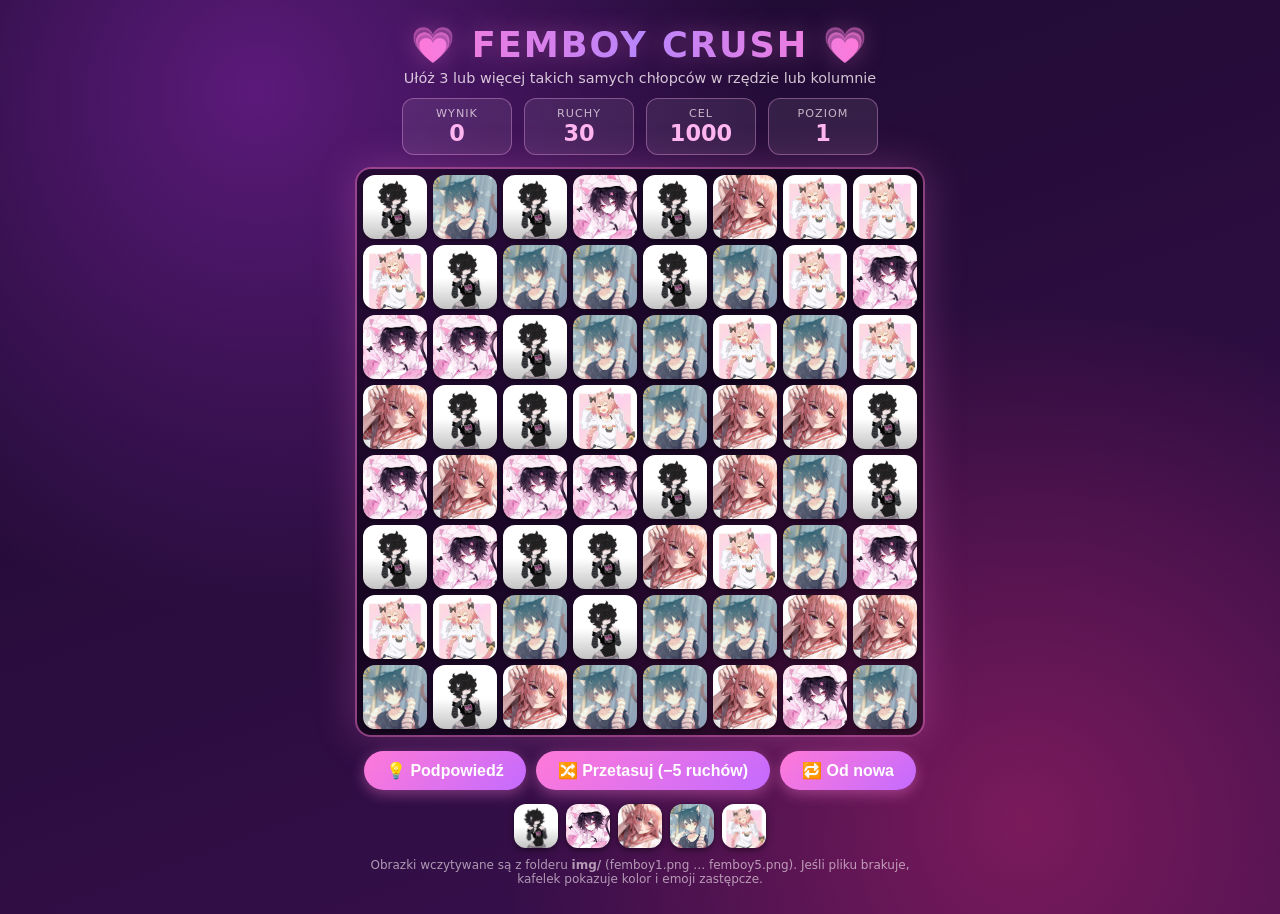
<file: femboy-crush/index.html>
<!DOCTYPE html>
<html lang="pl">
<head>
<meta charset="utf-8">
<meta name="viewport" content="width=device-width, initial-scale=1">
<title>Femboy Crush</title>
<style>
  :root {
    --bg1: #1a0b2e;
    --bg2: #3b0f4f;
    --pink: #ff7ad9;
    --pink2: #ffb6f0;
    --white: #fff4fb;
    --tile: 64px;
    --gap: 6px;
  }
  * { box-sizing: border-box; }
  body {
    margin: 0;
    min-height: 100vh;
    font-family: "Segoe UI", system-ui, sans-serif;
    color: var(--white);
    background: radial-gradient(circle at 20% 10%, #5b1a7a 0, transparent 40%),
                radial-gradient(circle at 80% 90%, #7a1a5b 0, transparent 40%),
                linear-gradient(160deg, var(--bg1), var(--bg2));
    display: flex;
    flex-direction: column;
    align-items: center;
    padding: 16px;
    user-select: none;
  }
  h1 {
    margin: 8px 0 4px;
    font-size: 2.2rem;
    letter-spacing: 2px;
    background: linear-gradient(90deg, var(--pink), #b388ff, var(--pink));
    -webkit-background-clip: text;
    background-clip: text;
    color: transparent;
    text-shadow: 0 0 24px rgba(255, 122, 217, .35);
  }
  .sub { margin: 0 0 12px; opacity: .8; font-size: .9rem; }
  .hud {
    display: flex;
    gap: 12px;
    flex-wrap: wrap;
    justify-content: center;
    margin-bottom: 12px;
  }
  .stat {
    background: rgba(255,255,255,.08);
    border: 1px solid rgba(255,182,240,.35);
    border-radius: 12px;
    padding: 8px 16px;
    min-width: 110px;
    text-align: center;
  }
  .stat .label { font-size: .7rem; text-transform: uppercase; letter-spacing: 1px; opacity: .7; }
  .stat .value { font-size: 1.4rem; font-weight: 700; color: var(--pink2); }
  #board {
    display: grid;
    grid-template-columns: repeat(8, var(--tile));
    grid-template-rows: repeat(8, var(--tile));
    gap: var(--gap);
    padding: var(--gap);
    background: rgba(0,0,0,.35);
    border-radius: 16px;
    border: 2px solid rgba(255,122,217,.5);
    box-shadow: 0 0 40px rgba(255,122,217,.25), inset 0 0 30px rgba(0,0,0,.4);
    position: relative;
    touch-action: none;
  }
  .tile {
    width: var(--tile);
    height: var(--tile);
    border-radius: 12px;
    overflow: hidden;
    cursor: pointer;
    position: relative;
    transition: transform .18s ease, opacity .25s ease, box-shadow .15s;
    box-shadow: 0 2px 6px rgba(0,0,0,.5);
    background-size: cover;
    background-position: center top;
    display: flex;
    align-items: center;
    justify-content: center;
    font-size: 2rem;
  }
  .tile:hover { transform: scale(1.06); }
  .tile.selected {
    transform: scale(1.1);
    box-shadow: 0 0 0 3px var(--pink), 0 0 20px var(--pink);
    z-index: 2;
  }
  .tile.matched {
    animation: pop .35s ease forwards;
  }
  .tile.fall { animation: drop .3s ease-out; }
  .tile.shake { animation: shake .3s; }
  .tile.hint { animation: hint 1s infinite; }
  @keyframes pop {
    0% { transform: scale(1); opacity: 1; }
    60% { transform: scale(1.3) rotate(8deg); opacity: .9; filter: brightness(1.8); }
    100% { transform: scale(0); opacity: 0; }
  }
  @keyframes drop {
    from { transform: translateY(-70px); opacity: .3; }
    to { transform: translateY(0); opacity: 1; }
  }
  @keyframes shake {
    0%,100% { transform: translateX(0); }
    25% { transform: translateX(-6px); }
    75% { transform: translateX(6px); }
  }
  @keyframes hint {
    0%,100% { box-shadow: 0 0 0 0 rgba(255,122,217,0); }
    50% { box-shadow: 0 0 0 4px rgba(255,122,217,.9); }
  }
  .heart {
    position: absolute;
    pointer-events: none;
    font-size: 1.4rem;
    animation: floatUp 1s ease-out forwards;
    z-index: 5;
  }
  @keyframes floatUp {
    from { transform: translateY(0) scale(1); opacity: 1; }
    to { transform: translateY(-80px) scale(1.6); opacity: 0; }
  }
  .combo {
    position: absolute;
    left: 50%; top: 50%;
    transform: translate(-50%,-50%);
    font-size: 2.4rem;
    font-weight: 900;
    color: var(--pink2);
    text-shadow: 0 0 20px var(--pink);
    pointer-events: none;
    animation: comboPop .8s ease-out forwards;
    z-index: 6;
  }
  @keyframes comboPop {
    0% { transform: translate(-50%,-50%) scale(.4); opacity: 0; }
    30% { transform: translate(-50%,-50%) scale(1.2); opacity: 1; }
    100% { transform: translate(-50%,-90%) scale(1); opacity: 0; }
  }
  .controls { margin-top: 14px; display: flex; gap: 10px; flex-wrap: wrap; justify-content: center; }
  button {
    background: linear-gradient(135deg, var(--pink), #c46bff);
    color: #fff;
    border: none;
    border-radius: 999px;
    padding: 10px 22px;
    font-size: 1rem;
    font-weight: 700;
    cursor: pointer;
    box-shadow: 0 4px 14px rgba(255,122,217,.4);
    transition: transform .1s;
  }
  button:hover { transform: translateY(-2px); }
  button:active { transform: translateY(1px); }
  #overlay {
    position: fixed; inset: 0;
    background: rgba(10,0,20,.85);
    display: none;
    align-items: center; justify-content: center;
    z-index: 100;
  }
  #overlay.show { display: flex; }
  .card {
    background: linear-gradient(160deg, #2b0f45, #4a1560);
    border: 2px solid var(--pink);
    border-radius: 20px;
    padding: 28px 36px;
    text-align: center;
    max-width: 90vw;
    box-shadow: 0 0 60px rgba(255,122,217,.4);
  }
  .card h2 { margin: 0 0 8px; font-size: 2rem; color: var(--pink2); }
  .card p { margin: 6px 0 18px; font-size: 1.1rem; }
  .legend {
    display: flex; gap: 8px; margin-top: 14px; flex-wrap: wrap; justify-content: center;
  }
  .legend .tile { width: 44px; height: 44px; font-size: 1.3rem; cursor: default; }
  .legend .tile:hover { transform: none; }
  .note { font-size: .75rem; opacity: .6; margin-top: 10px; max-width: 560px; text-align: center; }
  @media (max-width: 640px) {
    :root { --tile: calc((100vw - 60px) / 8); --gap: 4px; }
    h1 { font-size: 1.6rem; }
    .tile { border-radius: 8px; font-size: 1.4rem; }
  }
</style>
</head>
<body>
  <h1>💗 FEMBOY CRUSH 💗</h1>
  <p class="sub">Ułóż 3 lub więcej takich samych chłopców w rzędzie lub kolumnie</p>

  <div class="hud">
    <div class="stat"><div class="label">Wynik</div><div class="value" id="score">0</div></div>
    <div class="stat"><div class="label">Ruchy</div><div class="value" id="moves">30</div></div>
    <div class="stat"><div class="label">Cel</div><div class="value" id="target">1000</div></div>
    <div class="stat"><div class="label">Poziom</div><div class="value" id="level">1</div></div>
  </div>

  <div id="board"></div>

  <div class="controls">
    <button id="hintBtn">💡 Podpowiedź</button>
    <button id="shuffleBtn">🔀 Przetasuj (−5 ruchów)</button>
    <button id="restartBtn">🔁 Od nowa</button>
  </div>

  <div class="legend" id="legend"></div>
  <p class="note">Obrazki wczytywane są z folderu <b>img/</b> (femboy1.png … femboy5.png). Jeśli pliku brakuje, kafelek pokazuje kolor i emoji zastępcze.</p>

  <div id="overlay">
    <div class="card">
      <h2 id="ovTitle">Koniec!</h2>
      <p id="ovText"></p>
      <button id="ovBtn">Dalej</button>
    </div>
  </div>

<script>
(() => {
  const SIZE = 8;
  const TYPES = [
    { name: 'Pinky',   file: 'img/femboy1.png', color: 'linear-gradient(135deg,#ff6fd8,#c04bff)', emoji: '💜' },
    { name: 'Goth',    file: 'img/femboy2.png', color: 'linear-gradient(135deg,#444,#8a6a9a)',    emoji: '🖤' },
    { name: 'Kitty',   file: 'img/femboy3.png', color: 'linear-gradient(135deg,#6fc3ff,#4b6bff)', emoji: '🐱' },
    { name: 'Puppy',   file: 'img/femboy4.png', color: 'linear-gradient(135deg,#8ff0ff,#5ad0e6)', emoji: '🐶' },
    { name: 'Sleepy',  file: 'img/femboy5.png', color: 'linear-gradient(135deg,#ffc2e6,#ff8ac5)', emoji: '🎀' },
  ];
  const imgOk = TYPES.map(() => false);

  const boardEl = document.getElementById('board');
  const scoreEl = document.getElementById('score');
  const movesEl = document.getElementById('moves');
  const targetEl = document.getElementById('target');
  const levelEl = document.getElementById('level');
  const overlay = document.getElementById('overlay');
  const ovTitle = document.getElementById('ovTitle');
  const ovText = document.getElementById('ovText');
  const ovBtn = document.getElementById('ovBtn');

  let grid = [];       // grid[r][c] = type index
  let cells = [];      // DOM tiles
  let score = 0, moves = 30, target = 1000, level = 1;
  let selected = null; // {r,c}
  let busy = false;
  let dragStart = null;

  // ---------- image preload with fallback ----------
  function preload() {
    return Promise.all(TYPES.map((t, i) => new Promise(res => {
      const im = new Image();
      im.onload = () => { imgOk[i] = true; res(); };
      im.onerror = () => res();
      im.src = t.file;
    })));
  }

  function styleTile(el, type) {
    const t = TYPES[type];
    el.dataset.type = type;
    el.title = t.name;
    if (imgOk[type]) {
      el.style.backgroundImage = `url("${t.file}")`;
      el.textContent = '';
    } else {
      el.style.backgroundImage = t.color;
      el.textContent = t.emoji;
    }
  }

  // ---------- board setup ----------
  function randType() { return Math.floor(Math.random() * TYPES.length); }

  function initGrid() {
    grid = [];
    for (let r = 0; r < SIZE; r++) {
      grid[r] = [];
      for (let c = 0; c < SIZE; c++) {
        let t;
        do { t = randType(); }
        while ((c >= 2 && grid[r][c-1] === t && grid[r][c-2] === t) ||
               (r >= 2 && grid[r-1][c] === t && grid[r-2][c] === t));
        grid[r][c] = t;
      }
    }
    if (!hasMove()) initGrid();
  }

  function buildDOM() {
    boardEl.innerHTML = '';
    cells = [];
    for (let r = 0; r < SIZE; r++) {
      cells[r] = [];
      for (let c = 0; c < SIZE; c++) {
        const el = document.createElement('div');
        el.className = 'tile';
        el.dataset.r = r; el.dataset.c = c;
        styleTile(el, grid[r][c]);
        el.addEventListener('pointerdown', onDown);
        el.addEventListener('pointerup', onUp);
        boardEl.appendChild(el);
        cells[r][c] = el;
      }
    }
  }

  function render() {
    for (let r = 0; r < SIZE; r++)
      for (let c = 0; c < SIZE; c++) {
        const el = cells[r][c];
        el.className = 'tile';
        styleTile(el, grid[r][c]);
      }
    if (selected) cells[selected.r][selected.c].classList.add('selected');
  }

  // ---------- matching ----------
  function findMatches(g = grid) {
    const m = new Set();
    for (let r = 0; r < SIZE; r++) {
      let run = 1;
      for (let c = 1; c <= SIZE; c++) {
        if (c < SIZE && g[r][c] === g[r][c-1] && g[r][c] !== -1) run++;
        else { if (run >= 3) for (let k = c - run; k < c; k++) m.add(r*SIZE+k); run = 1; }
      }
    }
    for (let c = 0; c < SIZE; c++) {
      let run = 1;
      for (let r = 1; r <= SIZE; r++) {
        if (r < SIZE && g[r][c] === g[r-1][c] && g[r][c] !== -1) run++;
        else { if (run >= 3) for (let k = r - run; k < r; k++) m.add(k*SIZE+c); run = 1; }
      }
    }
    return m;
  }

  function swapIn(g, a, b) {
    const t = g[a.r][a.c]; g[a.r][a.c] = g[b.r][b.c]; g[b.r][b.c] = t;
  }

  function wouldMatch(a, b) {
    swapIn(grid, a, b);
    const ok = findMatches().size > 0;
    swapIn(grid, a, b);
    return ok;
  }

  function findAnyMove() {
    for (let r = 0; r < SIZE; r++)
      for (let c = 0; c < SIZE; c++) {
        if (c + 1 < SIZE && wouldMatch({r,c}, {r,c:c+1})) return [{r,c},{r,c:c+1}];
        if (r + 1 < SIZE && wouldMatch({r,c}, {r:r+1,c})) return [{r,c},{r:r+1,c}];
      }
    return null;
  }
  function hasMove() { return findAnyMove() !== null; }

  // ---------- effects ----------
  function spawnHeart(r, c) {
    const el = cells[r][c];
    const h = document.createElement('div');
    h.className = 'heart';
    h.textContent = ['💗','💖','💕','✨'][Math.floor(Math.random()*4)];
    h.style.left = (el.offsetLeft + el.offsetWidth/2 - 10) + 'px';
    h.style.top = el.offsetTop + 'px';
    boardEl.appendChild(h);
    setTimeout(() => h.remove(), 1000);
  }
  function showCombo(n) {
    const d = document.createElement('div');
    d.className = 'combo';
    d.textContent = n >= 4 ? `UWU x${n}!` : n === 3 ? `SŁODKO x3!` : `COMBO x${n}`;
    boardEl.appendChild(d);
    setTimeout(() => d.remove(), 800);
  }

  const sleep = ms => new Promise(r => setTimeout(r, ms));

  // ---------- resolve cascades ----------
  async function resolve() {
    let chain = 0;
    while (true) {
      const matches = findMatches();
      if (matches.size === 0) break;
      chain++;
      const gained = matches.size * 10 * chain;
      score += gained;
      scoreEl.textContent = score;
      if (chain > 1) showCombo(chain);
      matches.forEach(i => {
        const r = Math.floor(i / SIZE), c = i % SIZE;
        cells[r][c].classList.add('matched');
        if (Math.random() < .5) spawnHeart(r, c);
      });
      await sleep(360);
      matches.forEach(i => { grid[Math.floor(i / SIZE)][i % SIZE] = -1; });
      // gravity
      const fell = [];
      for (let c = 0; c < SIZE; c++) {
        let write = SIZE - 1;
        for (let r = SIZE - 1; r >= 0; r--) {
          if (grid[r][c] !== -1) {
            if (write !== r) { grid[write][c] = grid[r][c]; grid[r][c] = -1; fell.push(write*SIZE+c); }
            write--;
          }
        }
        for (let r = write; r >= 0; r--) { grid[r][c] = randType(); fell.push(r*SIZE+c); }
      }
      render();
      fell.forEach(i => cells[Math.floor(i/SIZE)][i%SIZE].classList.add('fall'));
      await sleep(300);
    }
    render();
    return chain;
  }

  // ---------- input ----------
  function coordsOf(el) { return { r: +el.dataset.r, c: +el.dataset.c }; }
  function adjacent(a, b) { return Math.abs(a.r-b.r) + Math.abs(a.c-b.c) === 1; }

  function onDown(e) {
    if (busy) return;
    dragStart = { ...coordsOf(e.currentTarget), x: e.clientX, y: e.clientY };
    e.currentTarget.setPointerCapture?.(e.pointerId);
  }

  function onUp(e) {
    if (busy || !dragStart) return;
    const dx = e.clientX - dragStart.x, dy = e.clientY - dragStart.y;
    const start = { r: dragStart.r, c: dragStart.c };
    dragStart = null;
    if (Math.abs(dx) > 20 || Math.abs(dy) > 20) {
      // swipe
      const tgt = { r: start.r, c: start.c };
      if (Math.abs(dx) > Math.abs(dy)) tgt.c += dx > 0 ? 1 : -1; else tgt.r += dy > 0 ? 1 : -1;
      if (tgt.r < 0 || tgt.r >= SIZE || tgt.c < 0 || tgt.c >= SIZE) return;
      selected = null;
      trySwap(start, tgt);
      return;
    }
    // click
    if (!selected) { selected = start; render(); return; }
    if (selected.r === start.r && selected.c === start.c) { selected = null; render(); return; }
    if (!adjacent(selected, start)) { selected = start; render(); return; }
    const a = selected; selected = null;
    trySwap(a, start);
  }

  async function trySwap(a, b) {
    busy = true;
    clearHints();
    swapIn(grid, a, b);
    render();
    await sleep(180);
    if (findMatches().size === 0) {
      swapIn(grid, a, b);
      cells[a.r][a.c].classList.add('shake');
      cells[b.r][b.c].classList.add('shake');
      await sleep(300);
      render();
      busy = false;
      return;
    }
    moves--;
    movesEl.textContent = moves;
    await resolve();
    if (!hasMove()) { await autoShuffle(); }
    busy = false;
    checkEnd();
  }

  async function autoShuffle() {
    ovTitle.textContent = 'Brak ruchów';
    ovText.textContent = 'Tasuję planszę…';
    ovBtn.style.display = 'none';
    overlay.classList.add('show');
    await sleep(700);
    initGrid(); render();
    overlay.classList.remove('show');
    ovBtn.style.display = '';
  }

  function checkEnd() {
    if (score >= target) {
      level++;
      ovTitle.textContent = '💖 Poziom ukończony! 💖';
      ovText.textContent = `Wynik: ${score}. Następny cel: ${target + 1000 * level}`;
      ovBtn.textContent = 'Następny poziom';
      ovBtn.onclick = () => { overlay.classList.remove('show'); nextLevel(); };
      overlay.classList.add('show');
    } else if (moves <= 0) {
      ovTitle.textContent = '💔 Koniec ruchów';
      ovText.textContent = `Zabrakło ${target - score} punktów. Spróbuj jeszcze raz!`;
      ovBtn.textContent = 'Od nowa';
      ovBtn.onclick = () => { overlay.classList.remove('show'); newGame(); };
      overlay.classList.add('show');
    }
  }

  function nextLevel() {
    target += 1000 * level;
    moves = 30;
    score = 0;
    updateHud();
    initGrid(); render();
  }

  function updateHud() {
    scoreEl.textContent = score; movesEl.textContent = moves;
    targetEl.textContent = target; levelEl.textContent = level;
  }

  function newGame() {
    score = 0; moves = 30; target = 1000; level = 1; selected = null;
    updateHud();
    initGrid(); render();
  }

  function clearHints() { document.querySelectorAll('.tile.hint').forEach(t => t.classList.remove('hint')); }

  document.getElementById('hintBtn').onclick = () => {
    if (busy) return;
    clearHints();
    const mv = findAnyMove();
    if (mv) mv.forEach(p => cells[p.r][p.c].classList.add('hint'));
    setTimeout(clearHints, 2000);
  };
  document.getElementById('shuffleBtn').onclick = async () => {
    if (busy) return;
    busy = true;
    moves = Math.max(0, moves - 5);
    movesEl.textContent = moves;
    initGrid(); render();
    busy = false;
    checkEnd();
  };
  document.getElementById('restartBtn').onclick = () => { if (!busy) newGame(); };

  function buildLegend() {
    const lg = document.getElementById('legend');
    TYPES.forEach((t, i) => {
      const el = document.createElement('div');
      el.className = 'tile';
      styleTile(el, i);
      lg.appendChild(el);
    });
  }

  preload().then(() => { buildLegend(); initGrid(); buildDOM(); render(); updateHud(); });
})();
</script>
</body>
</html>
</file>
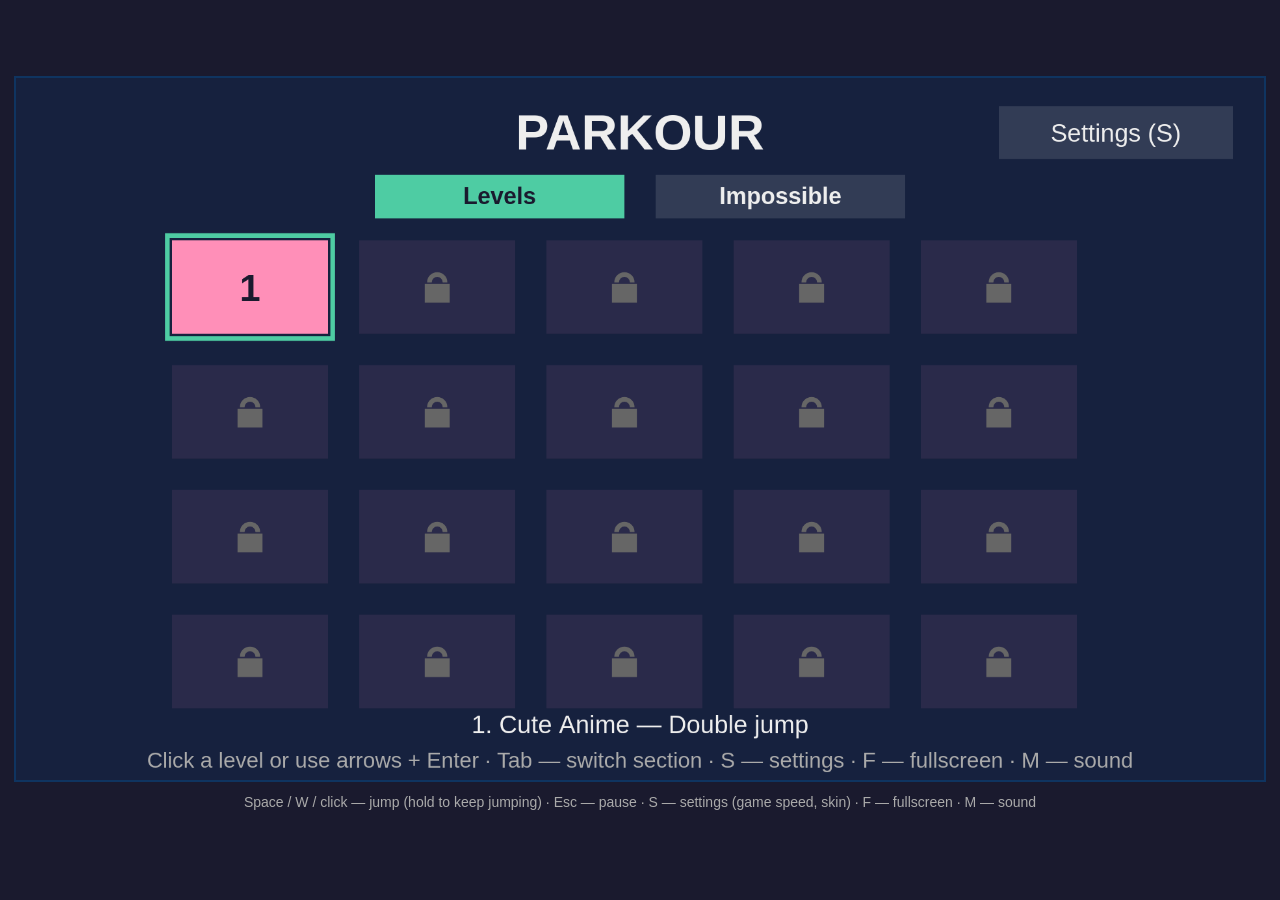
<file: parkour/index.html>
<!DOCTYPE html>
<html lang="en">
<head>
  <meta charset="UTF-8">
  <title>Parkour</title>
  <link rel="stylesheet" href="style.css">
</head>
<body>
  <div id="wrap"><canvas id="game" width="1920" height="1080"></canvas></div>
  <p class="hint">Space / W / click — jump (hold to keep jumping) · Esc — pause · S — settings (game speed, skin) · F — fullscreen · M — sound</p>
  <input type="file" id="skin" accept="image/*" hidden>
  <script src="game.js"></script>
</body>
</html>
</file>
<file: parkour/style.css>
body {
  margin: 0;
  min-height: 100vh;
  display: flex;
  flex-direction: column;
  align-items: center;
  justify-content: center;
  background: #1a1a2e;
  color: #aaa;
  font-family: sans-serif;
}

canvas {
  display: block;
  width: min(100vw - 32px, 1280px);
  height: auto;
  border: 2px solid #0f3460;
  cursor: pointer;
}

.hint {
  margin-top: 12px;
  font-size: 14px;
}

#wrap:fullscreen {
  display: flex;
  align-items: center;
  justify-content: center;
  background: #000;
}

#wrap:fullscreen canvas {
  width: min(100vw, 177.78vh);
  height: auto;
  border: 0;
}
</file>
